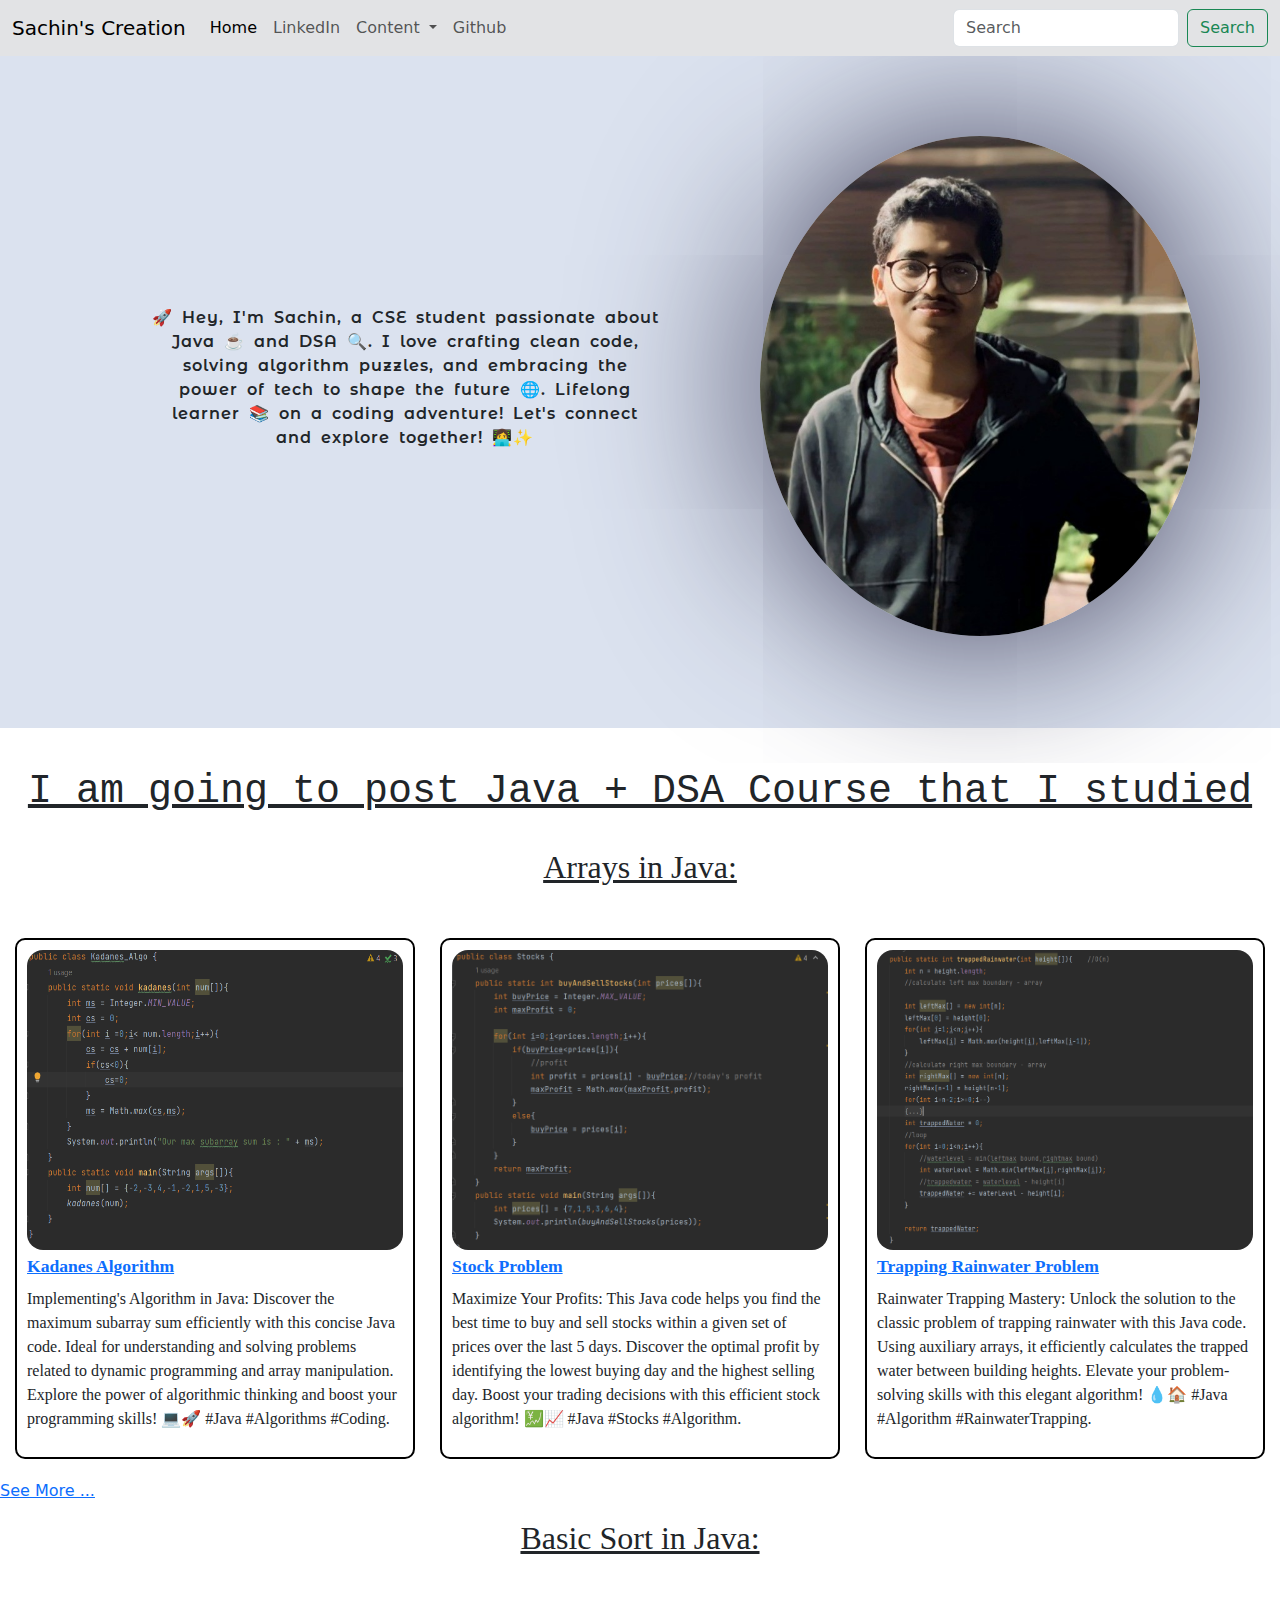
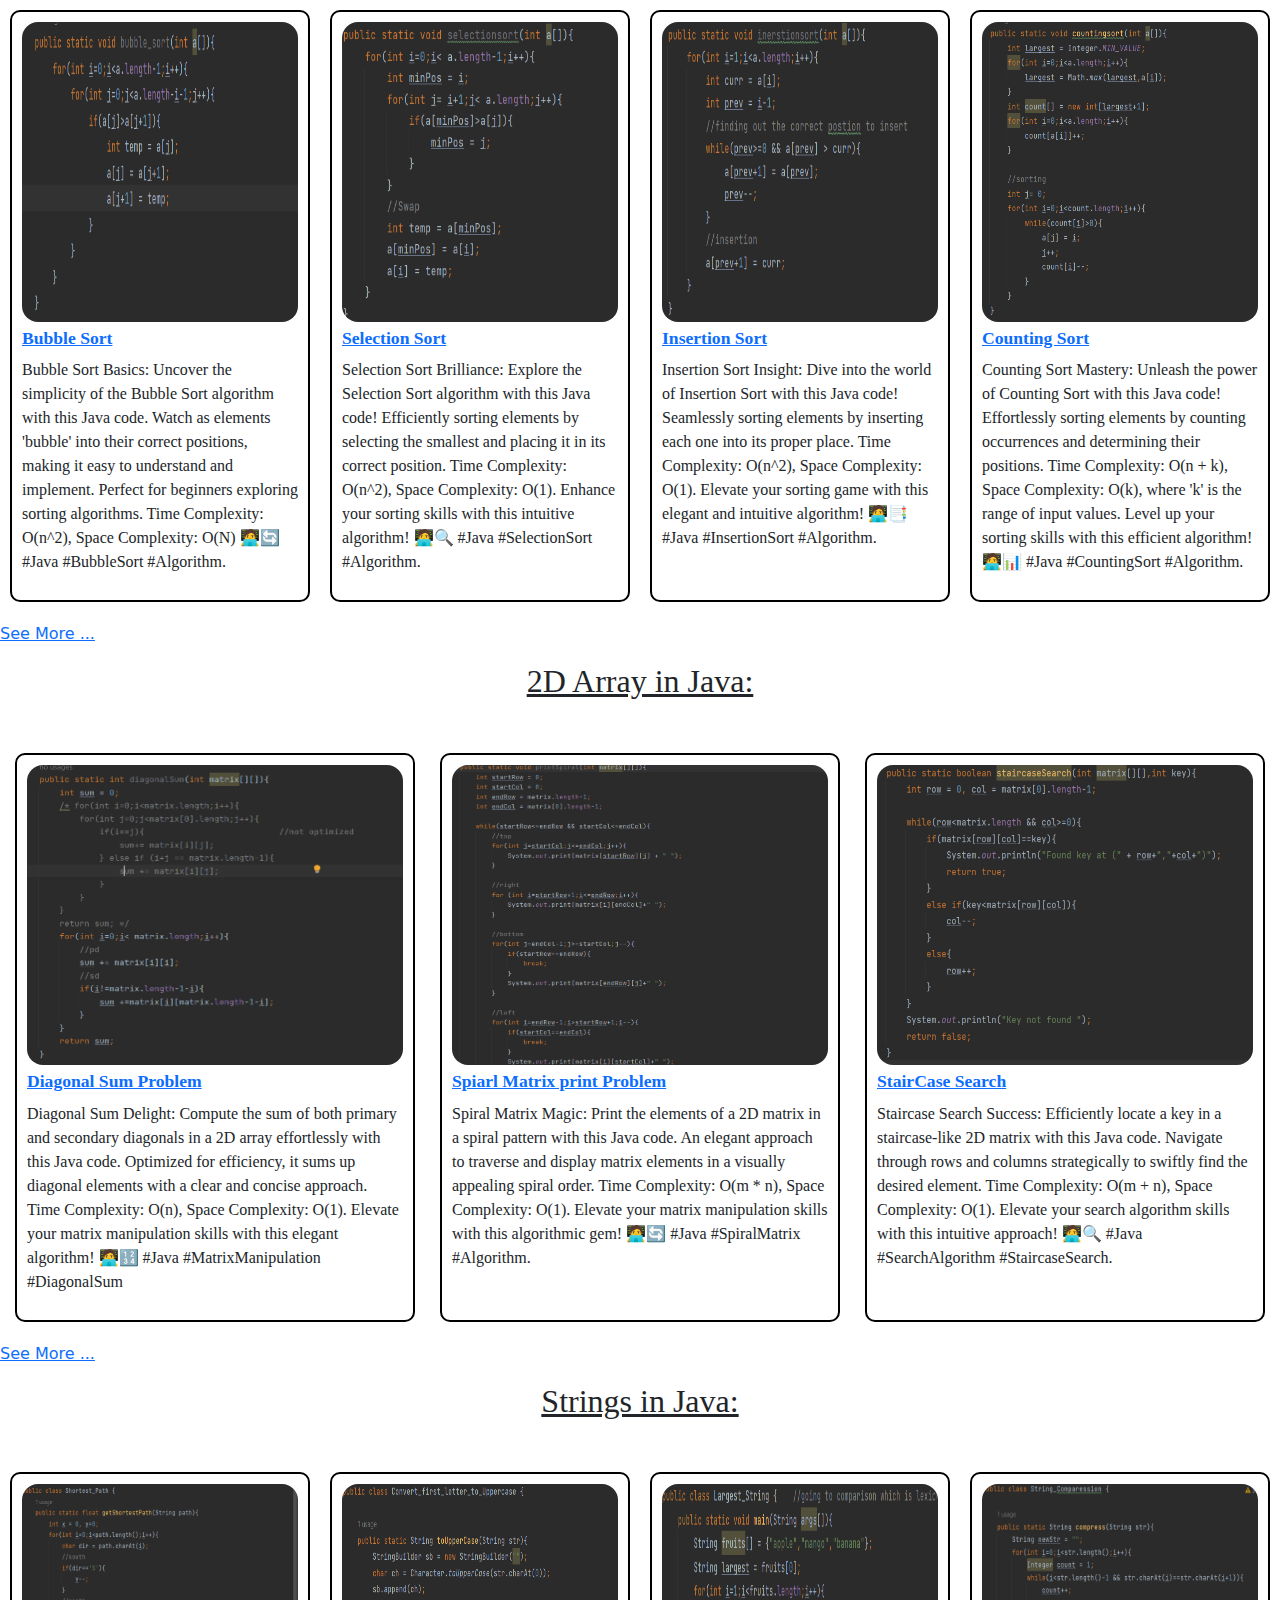
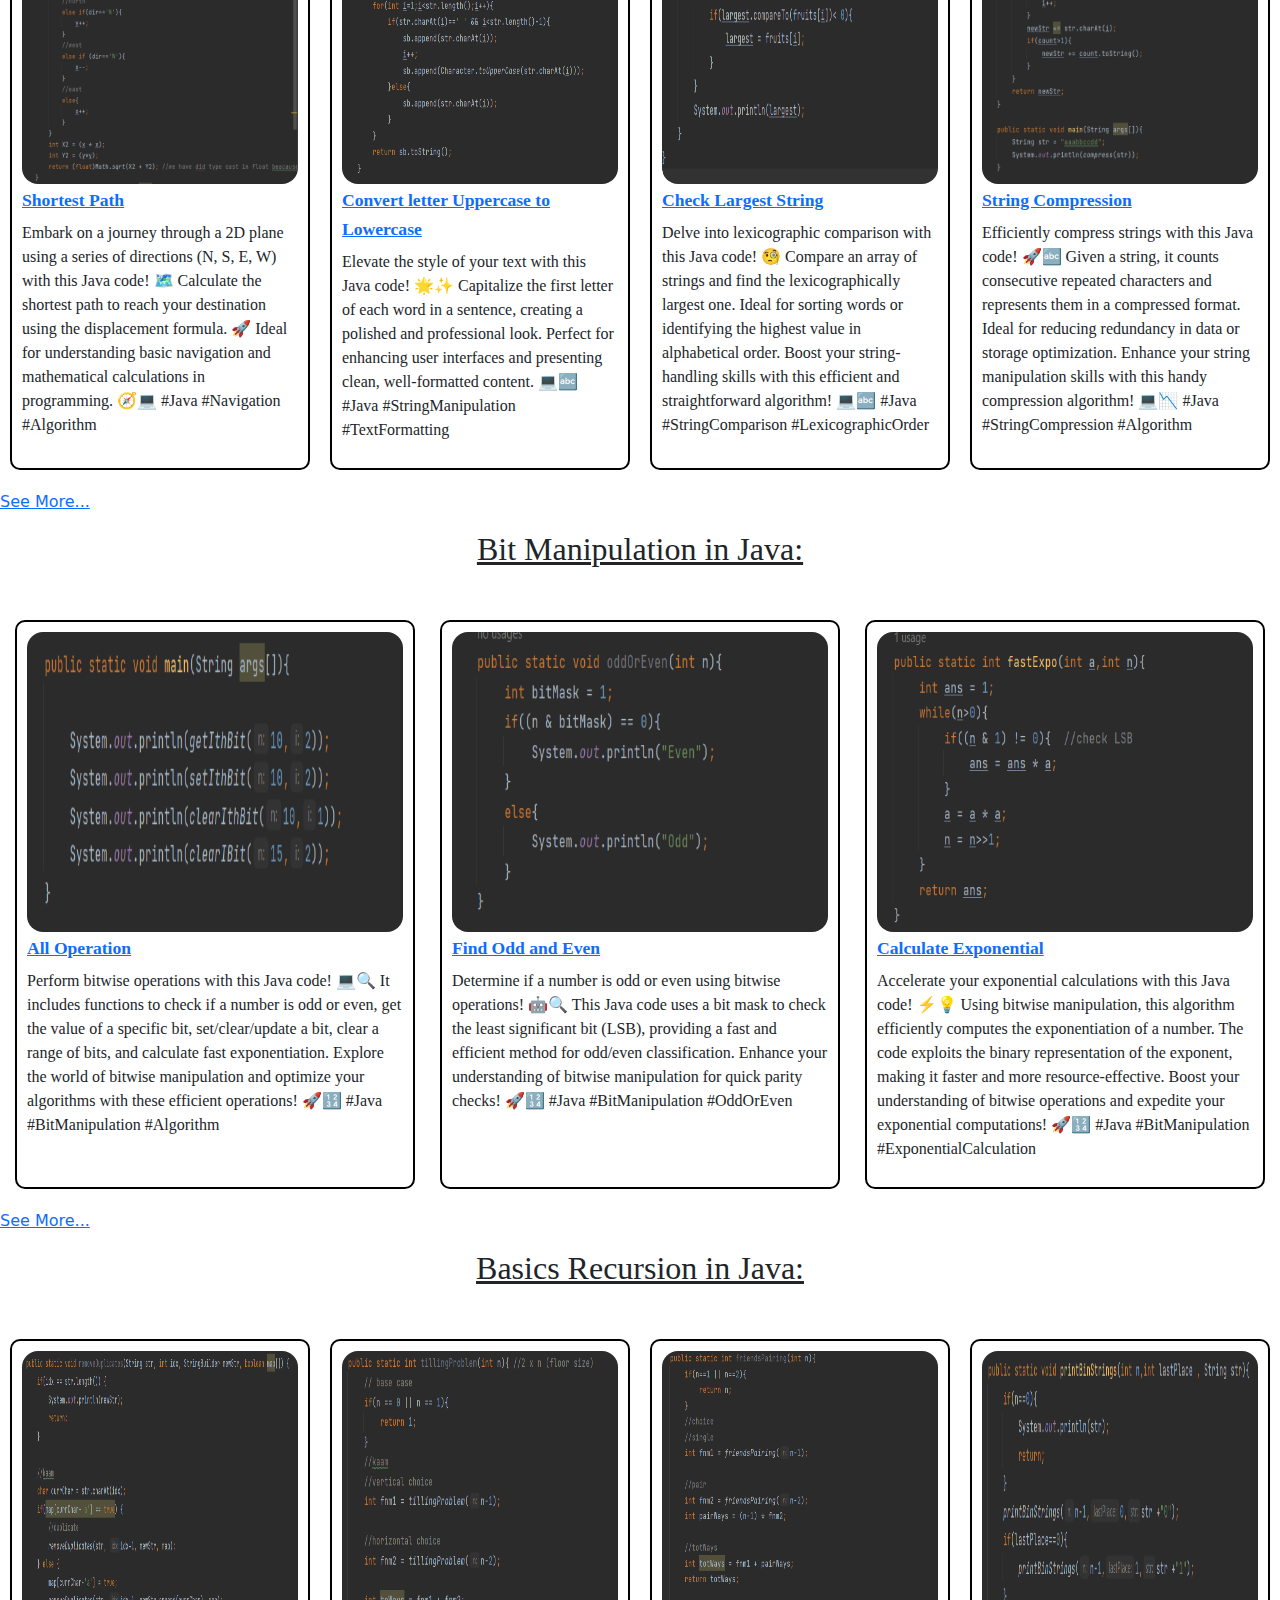
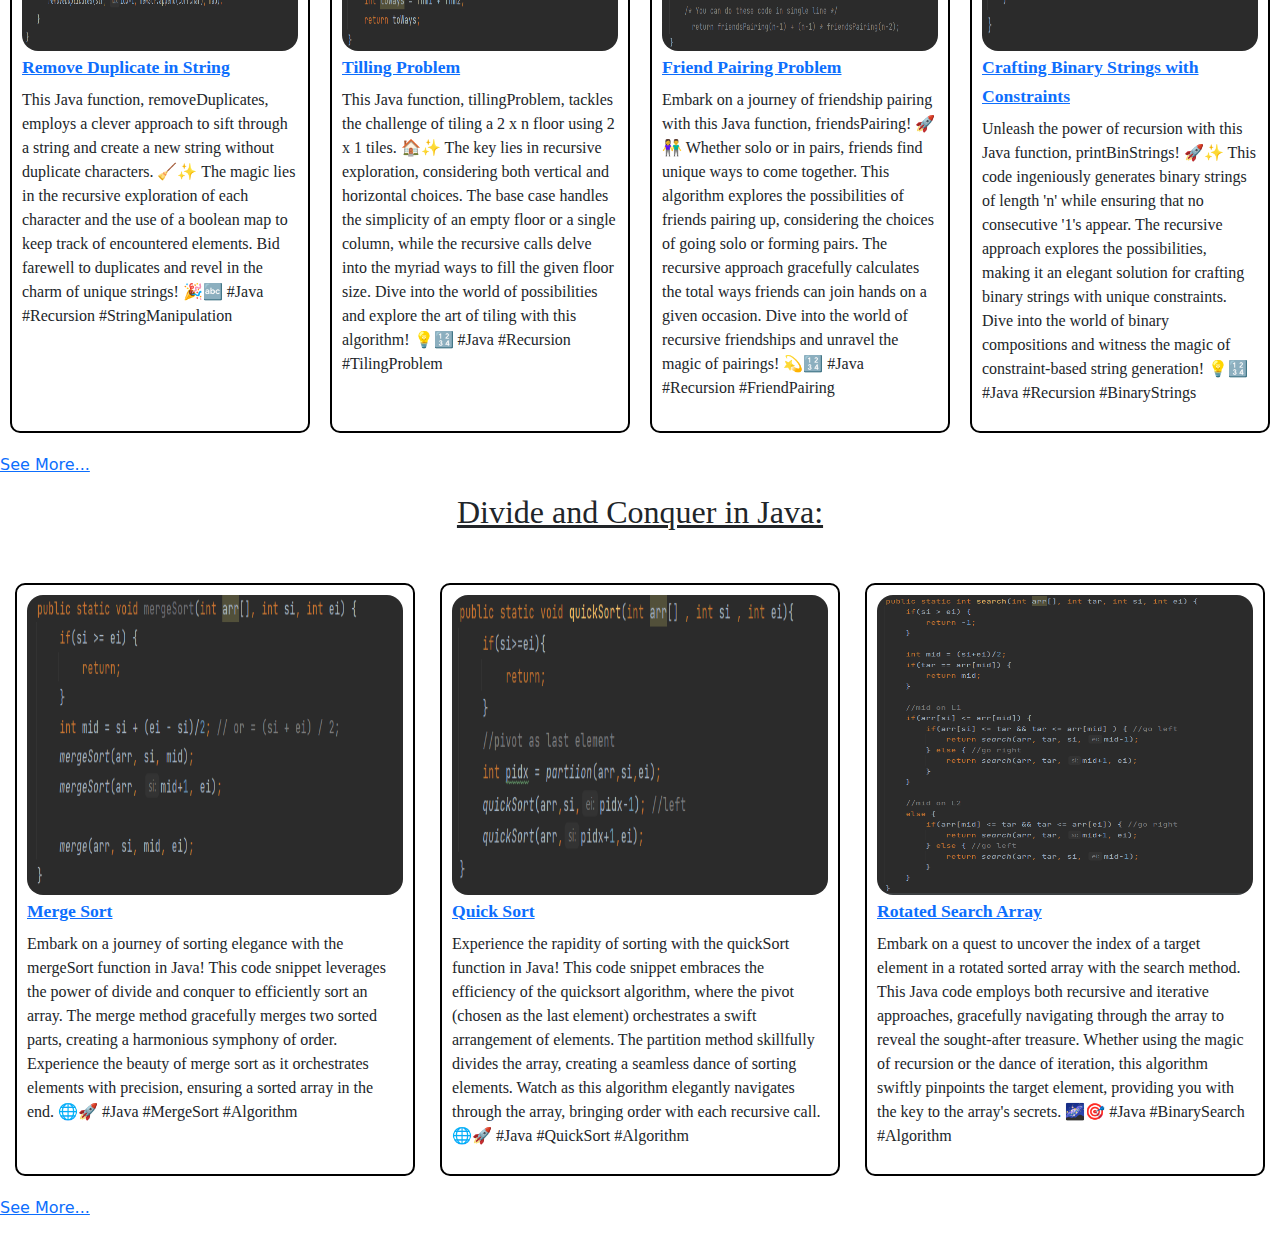
<file: index.htm>
<!DOCTYPE html>
<html lang="en">
<head>
    <meta charset="UTF-8">
    <meta name="viewport" content="width=device-width, initial-scale=1.0">
    <title>Document</title>
    <link rel="stylesheet" href="style2.css">
    <link rel="stylesheet" href="https://cdn.jsdelivr.net/npm/bootstrap@5.3.2/dist/css/bootstrap.min.css">
    <script src="https://cdn.jsdelivr.net/npm/bootstrap@5.3.2/dist/js/bootstrap.bundle.min.js"></script>
    <link rel="icon" href="dp.png">
    <link rel="preconnect" href="https://fonts.googleapis.com">
    <link rel="preconnect" href="https://fonts.gstatic.com" crossorigin>
    <link href="https://fonts.googleapis.com/css2?family=Montserrat+Alternates:ital,wght@0,400;1,300&display=swap" rel="stylesheet">
    <link rel="preconnect" href="https://fonts.googleapis.com" />
    <link rel="preconnect" href="https://fonts.gstatic.com" crossorigin />
    <link href="https://fonts.googleapis.com/css2?family=Poppins&display=swap" rel="stylesheet">
    <link
      href="https://fonts.googleapis.com/css2?family=Poppins&display=swap"
      rel="stylesheet"
    />
    <link
      rel="stylesheet"
      href="https://cdnjs.cloudflare.com/ajax/libs/font-awesome/6.4.0/css/all.min.css"
    />
    <link rel="stylesheet" href="https://fonts.googleapis.com/css2?family=Material+Symbols+Outlined:opsz,wght,FILL,GRAD@20..48,100..700,0..1,-50..200" />
</head>
<body>
    <!--Navbar-->
    <nav class="navbar navbar-expand-lg bg-secondary-subtle">
        <div class="container-fluid">
          <a class="navbar-brand" href="#">Sachin's Creation</a>
          <button class="navbar-toggler" type="button" data-bs-toggle="collapse" data-bs-target="#navbarSupportedContent" aria-controls="navbarSupportedContent" aria-expanded="false" aria-label="Toggle navigation">
            <span class="navbar-toggler-icon"></span>
          </button>
          <div class="collapse navbar-collapse" id="navbarSupportedContent">
            <ul class="navbar-nav me-auto mb-2 mb-lg-0">
              <li class="nav-item">
                <a class="nav-link active" aria-current="page" href="#">Home</a>
              </li>
              <li class="nav-item">
                <a class="nav-link" href="https://www.linkedin.com/in/sachin-mhetre-382039233/">LinkedIn</a>
              </li>
              <li class="nav-item dropdown">
                <a class="nav-link dropdown-toggle" href="#" role="button" data-bs-toggle="dropdown" aria-expanded="false">
                  Content
                </a>
                <ul class="dropdown-menu">
                  <li><a class="dropdown-item" href="#arrays">Array</a></li>
                  <li><a class="dropdown-item" href="#sort">Sort</a></li>
                  <li><a class="dropdown-item" href="#twoDarray">2D Array</a></li>
                  <li><a class="dropdown-item" href="#String">Strings</a></li>
                  <li><a class="dropdown-item" href="#Bit_Manipulation">Bit Manipulation</a></li>
                  <li><a class="dropdown-item" href="#Recursion">Recursion</a></li>
                  <li><a class="dropdown-item" href="#Divide_Conquer">Divide and Conquer</a></li>
                  <li><hr class="dropdown-divider"></li>
                  <li><a class="dropdown-item" href="#">Something else here</a></li>
                </ul>
              </li>
              <li class="nav-item">
                <a class="nav-link" href="https://github.com/SachinMhetre678?tab=repositories">Github</a>
              </li>
            </ul>
            <form class="d-flex" role="search">
              <input class="form-control me-2" type="search" placeholder="Search" aria-label="Search">
              <button class="btn btn-outline-success" type="submit">Search</button>
            </form>
          </div>
        </div>
      </nav>
      <!-- Profile -->
    <div class="profile">
        <div class="description">
            <div class="box">
                <p>
                    🚀 Hey, I'm Sachin, a CSE student passionate about Java ☕️ and DSA 🔍. I love 
                    crafting clean code, solving algorithm puzzles, and embracing the power of tech to shape 
                    the future 🌐. Lifelong learner 📚 on a coding adventure! Let's connect and explore together! 👩‍💻✨
                </p>
            </div>
        </div>
        <div class="pic">
            <img src="user.jpeg">
        </div>
    </div>

    <!-- Main Content -->

    <div class="intro"> <h1>I am going to post Java + DSA Course that I studied </h1></div></br>
    <div id="maincontent">
        <h2 class="introduction" id="arrays">Arrays in Java:</h2><br/>
        <div class="array">
            <div class="card" style="border: 2px solid black; border-radius: 0.625rem;">
                <img src="kadones_algo.png" alt="kadanes_algo">
                <h4><a href="https://github.com/SachinMhetre678/Java-DSA/blob/main/Arrays/Kadanes_Algo.java">Kadanes Algorithm</a></h4>
                <p>Implementing's Algorithm in Java: Discover the maximum subarray sum 
                    efficiently with this concise Java code. Ideal for understanding and solving problems
                    related to dynamic programming and array manipulation. Explore the power of algorithmic 
                    thinking and boost your programming skills! 💻🚀 #Java #Algorithms #Coding.
                </p>
            </div>
            <div class="card" style="border: 2px solid black; border-radius: 0.625rem;">
                <img src="stocks.png" alt="stock_problem">
                <h4><a href="https://github.com/SachinMhetre678/Java-DSA/blob/main/Arrays/Stocks.java">Stock Problem</a></h4>
                <p>Maximize Your Profits: This Java code helps you find the best time to 
                    buy and sell stocks within a given set of prices over the last 5 days. 
                    Discover the optimal profit by identifying the lowest buying day and 
                    the highest selling day. Boost your trading decisions with this efficient 
                    stock algorithm! 💹📈 #Java #Stocks #Algorithm.
                </p>
            </div>
            <div class="card" style="border: 2px solid black; border-radius: 0.625rem;">
                <img src="trapping_rainwater.png" alt="Trapping_Rainwater">
                <h4><a href="https://github.com/SachinMhetre678/Java-DSA/blob/main/Arrays/Trapping_Rainwater.java">Trapping Rainwater Problem</a></h4>
                <p>Rainwater Trapping Mastery: Unlock the solution to the classic problem of
                    trapping rainwater with this Java code. Using auxiliary arrays, it efficiently
                    calculates the trapped water between building heights. Elevate your problem-solving
                    skills with this elegant algorithm! 💧🏠 #Java #Algorithm #RainwaterTrapping.
                </p>
            </div>
        </div>
        <p><a href="https://github.com/SachinMhetre678/Java-DSA/tree/main/Arrays"> See More ...</a></p>
     </div>

     
     <h2 class="introduction" id="sort">Basic Sort in Java:</h2><br/>
        <div class="sort">
            <div class="card" style="border: 2px solid black; border-radius: 0.625rem;">
                <img src="Bubble_sort.png" alt="Bubble_Sort">
                    <h4><a href="https://github.com/SachinMhetre678/Java-DSA/blob/main/Basics%20Sorting/bubblesort.java">Bubble Sort</a></h4>
                    <p>
                        Bubble Sort Basics: Uncover the simplicity of the Bubble Sort algorithm with this 
                        Java code. Watch as elements 'bubble' into their correct positions, making it easy 
                        to understand and implement. Perfect for beginners exploring sorting algorithms. 
                        Time Complexity: O(n^2), Space Complexity: O(N)
                        🧑‍💻🔄 #Java #BubbleSort #Algorithm.
                    </p>
            </div>
            <div class="card" style="border: 2px solid black; border-radius: 0.625rem;">
                <img src="selection_sort.png" alt="Selection_Sort">
                    <h4><a href="https://github.com/SachinMhetre678/Java-DSA/blob/main/Basics%20Sorting/selectionsort.java">Selection Sort</a></h4>
                   <p>
                        Selection Sort Brilliance: Explore the Selection Sort algorithm with this Java code! 
                        Efficiently sorting elements by selecting the smallest and placing it in its correct 
                        position. Time Complexity: O(n^2), Space Complexity: O(1). Enhance your sorting skills
                         with this intuitive algorithm! 🧑‍💻🔍 #Java #SelectionSort #Algorithm.
                   </p>
            </div>
            <div class="card" style="border: 2px solid black; border-radius: 0.625rem;">
                <img src="insertion_sort.png" alt="Insertion Sort">
                    <h4><a href="https://github.com/SachinMhetre678/Java-DSA/blob/main/Basics%20Sorting/insertionsort.java">Insertion Sort</a></h4>
                    <p>
                        Insertion Sort Insight: Dive into the world of Insertion Sort with this Java code! 
                        Seamlessly sorting elements by inserting each one into its proper place. 
                        Time Complexity: O(n^2), Space Complexity: O(1). Elevate your sorting game with this 
                        elegant and intuitive algorithm! 🧑‍💻📑 #Java #InsertionSort #Algorithm.
                    </p>
            </div>
            <div class="card" style="border: 2px solid black; border-radius: 0.625rem;">
                <img src="Counting_Sort.png" alt="Counting_Sort">
                <h4><a href="https://github.com/SachinMhetre678/Java-DSA/blob/main/Basics%20Sorting/countingsort.java">Counting Sort</a></h4>
                <p>
                Counting Sort Mastery: Unleash the power of Counting Sort with this Java code! Effortlessly 
                sorting elements by counting occurrences and determining their positions. Time Complexity: O(n + k), 
                Space Complexity: O(k), where 'k' is the range of input values. Level up your sorting skills with this
                efficient algorithm! 🧑‍💻📊 #Java #CountingSort #Algorithm.
                </p>
            </div>
        </div>
        <p><a href="https://github.com/SachinMhetre678/Java-DSA/tree/main/Basics%20Sorting"> See More ...</a></p>


        <h2  id="twoDarray" class="introduction">2D Array in Java:</h2><br/>
            <div class="twoDarray">
                <div class="card" style="border: 2px solid black; border-radius: 0.625rem;">
                    <img src="Diagonal_Sum.png" alt="Diagonal_Sum_Problem">
                    <h4><a href="https://github.com/SachinMhetre678/Java-DSA/blob/main/2D%20Arrays/diagonalSum.java">Diagonal Sum Problem</a></h4>
                    <p>
                        Diagonal Sum Delight: Compute the sum of both primary and secondary diagonals in a 2D array
                         effortlessly with this Java code. Optimized for efficiency, it sums up diagonal elements 
                         with a clear and concise approach. Time Complexity: O(n), Space Complexity: O(1). Elevate
                          your matrix manipulation skills with this elegant algorithm! 🧑‍💻🔢 #Java #MatrixManipulation #DiagonalSum
                    </p>
                </div>
                <div class="card" style="border: 2px solid black; border-radius: 0.625rem;">
                    <img src="Spiral_Matrix_Print.png" alt="Spiarl_Matrix_print_Problem">
                    <h4><a href="https://github.com/SachinMhetre678/Java-DSA/blob/main/2D%20Arrays/spiralmatrix.java">Spiarl Matrix print Problem</a></h4>
                    <p>
                        Spiral Matrix Magic: Print the elements of a 2D matrix in a spiral pattern with this Java code. 
                        An elegant approach to traverse and display matrix elements in a visually appealing spiral order. 
                        Time Complexity: O(m * n), Space Complexity: O(1). Elevate your matrix manipulation skills with 
                        this algorithmic gem! 🧑‍💻🔄 #Java #SpiralMatrix #Algorithm.
                    </p>
                </div>
                <div class="card" style="border: 2px solid black; border-radius: 0.625rem;">
                    <img src="StairCase_Search.png">
                    <h4><a href="https://github.com/SachinMhetre678/Java-DSA/blob/main/2D%20Arrays/staircaseSearch.java">StairCase Search</a></h4>
                    <p>
                        Staircase Search Success: Efficiently locate a key in a staircase-like 2D matrix with this Java code. 
                        Navigate through rows and columns strategically to swiftly find the desired element. 
                        Time Complexity: O(m + n), Space Complexity: O(1). Elevate your search algorithm skills with this intuitive 
                        approach! 🧑‍💻🔍 #Java #SearchAlgorithm #StaircaseSearch.
                    </p>
                </div>
            </div>
        <p><a href="https://github.com/SachinMhetre678/Java-DSA/tree/main/2D%20Arrays"> See More ...</a></p>


        <h2  id="String" class="introduction">Strings in Java:</h2><br/>
            <div class="string">
                <div class="card" style="border: 2px solid black; border-radius: 0.625rem;">
                    <img src="Shortest_path.png" alt="shortest path using strings">
                    <h4><a href="https://github.com/SachinMhetre678/Java-DSA/blob/main/Strings/Shortest_Path.java">Shortest Path</a></h4>
                    <p>
                        Embark on a journey through a 2D plane using a series of directions (N, S, E, W) with this Java code! 
                        🗺️ Calculate the shortest path to reach your destination using the displacement formula. 🚀 Ideal for 
                        understanding basic navigation and mathematical calculations in programming. 🧭💻 #Java #Navigation #Algorithm
                    </p>
                </div>
                <div class="card" style="border: 2px solid black; border-radius: 0.625rem;">
                    <img src="convert_uppercase_to_lowercase.png" alt="Convert letter Uppercase to Lowercase">
                    <h4><a href="https://github.com/SachinMhetre678/Java-DSA/blob/main/Strings/Convert_first_letter_to_Uppercase.java">Convert letter Uppercase to Lowercase</a></h4>
                    <p>
                        Elevate the style of your text with this Java code! 🌟✨ Capitalize the first letter of each word in a sentence,
                        creating a polished and professional look. Perfect for enhancing user interfaces and presenting clean, well-formatted 
                        content. 💻🔤 #Java #StringManipulation #TextFormatting
                    </p>
                </div>
                <div class="card" style="border: 2px solid black; border-radius: 0.625rem;">
                    <img src="Largest_String.png" alt="Largest String using String">
                    <h4><a href="https://github.com/SachinMhetre678/Java-DSA/blob/main/Strings/Largest_String.java">Check Largest String </a></h4>
                    <p>
                        Delve into lexicographic comparison with this Java code! 🧐 Compare an array of strings and find the 
                        lexicographically largest one. Ideal for sorting words or identifying the highest value in alphabetical 
                        order. Boost your string-handling skills with this efficient and straightforward algorithm! 💻🔤 #Java 
                        #StringComparison #LexicographicOrder 
                    </p>
                </div>
                <div class="card" style="border: 2px solid black; border-radius: 0.625rem;">
                    <img src="String Compression.png" alt="String Compression">
                    <h4><a href="https://github.com/SachinMhetre678/Java-DSA/blob/main/Strings/String_Comparession.java">String Compression</a></h4>
                    <p>
                        Efficiently compress strings with this Java code! 🚀🔤 Given a string, it counts consecutive repeated 
                        characters and represents them in a compressed format. Ideal for reducing redundancy in data or storage
                         optimization. Enhance your string manipulation skills with this handy compression algorithm! 💻📉 #Java 
                         #StringCompression #Algorithm
                    </p>
                </div>
            </div>
            <p><a href="https://github.com/SachinMhetre678/Java-DSA/tree/main/Strings">See More...</a></p>

        <!-- Bit Manipulation -->
        <h2  id="Bit_Manipulation" class="introduction">Bit Manipulation in Java:</h2><br/>
            <div class="bit_manipulation">
                <div class="card" style="border: 2px solid black; border-radius: 0.625rem;">
                    <img src="alloperation.png" alt="ALL Operation of Bit Manipulation">
                    <h4><a href="https://github.com/SachinMhetre678/Java-DSA/blob/main/Bit Manipulation/All_Operation.java">All Operation</a></h4>
                    <p>
                        Perform bitwise operations with this Java code! 💻🔍 It includes functions to check if a number is odd
                         or even, get the value of a specific bit, set/clear/update a bit, clear a range of bits, and calculate 
                         fast exponentiation. Explore the world of bitwise manipulation and optimize your algorithms with these 
                         efficient operations! 🚀🔢 #Java #BitManipulation #Algorithm
                    </p>
                </div>
                <div class="card" style="border: 2px solid black; border-radius: 0.625rem;">
                <img src="Odd_Even.png" alt="Finding Odd and even using Bit Manipulation">
                <h4><a href="https://github.com/SachinMhetre678/Java-DSA/blob/main/Bit Manipulation/All_Operation.java">Find Odd and Even</a></h4>
                <p>
                    Determine if a number is odd or even using bitwise operations! 🤖🔍 This Java code uses a bit mask to check 
                    the least significant bit (LSB), providing a fast and efficient method for odd/even classification. Enhance 
                    your understanding of bitwise manipulation for quick parity checks! 🚀🔢 #Java #BitManipulation #OddOrEven
                </p>
               </div>
                <div class="card" style="border: 2px solid black; border-radius: 0.625rem;">
                <img src="FastExpo.png" alt="Caluclation expo fast">
                <h4><a href="https://github.com/SachinMhetre678/Java-DSA/blob/main/Bit Manipulation/All_Operation.java">Calculate Exponential</a></h4>
                <p>
                    Accelerate your exponential calculations with this Java code! ⚡💡 Using bitwise manipulation, this algorithm 
                    efficiently computes the exponentiation of a number. The code exploits the binary representation of the exponent, 
                    making it faster and more resource-effective. Boost your understanding of bitwise operations and expedite your 
                    exponential computations! 🚀🔢 #Java #BitManipulation #ExponentialCalculation
                </p>
            </div>
         </div>
        <p><a href="https://github.com/SachinMhetre678/Java-DSA/blob/main/Bit Manipulation/All_Operation.java">See More...</a></p></button>

        <h2  id="Recursion" class="introduction">Basics Recursion in Java:</h2><br/>
           <div class="Recursion">
            <div class="card" style="border: 2px solid black; border-radius: 0.625rem;">
                <img src="Removes_Duplicate.png" alt="Remove Duplicate">
                <h4><a href="https://github.com/SachinMhetre678/Java-DSA/blob/main/Recursion%20Basics/Remove_Duplicate.java">Remove Duplicate in String</a></h4>
                <p>
                    This Java function, removeDuplicates, employs a clever approach to sift through a string and create a new string without
                    duplicate characters. 🧹✨ The magic lies in the recursive exploration of each character and the use of a boolean map 
                    to keep track of encountered elements. Bid farewell to duplicates and revel in the charm of unique strings! 🎉🔤 #Java #Recursion #StringManipulation
                </p>
            </div>
            <div class="card" style="border: 2px solid black; border-radius: 0.625rem;">
                <img src="Tilling Problem.png" alt="Tilling Problem">
                <h4><a href="https://github.com/SachinMhetre678/Java-DSA/blob/main/Recursion%20Basics/tilling_Problem.java">Tilling Problem</a></h4>
                <p>
                    This Java function, tillingProblem, tackles the challenge of tiling a 2 x n floor using 2 x 1 tiles. 🏠✨ The key lies 
                    in recursive exploration, considering both vertical and horizontal choices. The base case handles the simplicity of an 
                    empty floor or a single column, while the recursive calls delve into the myriad ways to fill the given floor size. Dive 
                    into the world of possibilities and explore the art of tiling with this algorithm! 💡🔢 #Java #Recursion #TilingProblem
                </p>
            </div>
            <div class="card" style="border: 2px solid black; border-radius: 0.625rem;">
                <img src="friend Pairing.png" alt="fried Pairing">
                <h4><a href="https://github.com/SachinMhetre678/Java-DSA/blob/main/Recursion%20Basics/Friends_Pairing.java">Friend Pairing Problem</a></h4>
                <p>
                    Embark on a journey of friendship pairing with this Java function, friendsPairing! 🚀👫 Whether solo or in pairs, friends 
                    find unique ways to come together. This algorithm explores the possibilities of friends pairing up, considering the choices 
                    of going solo or forming pairs. The recursive approach gracefully calculates the total ways friends can join hands on a given 
                    occasion. Dive into the world of recursive friendships and unravel the magic of pairings! 💫🔢 #Java #Recursion #FriendPairing
                </p>
            </div>
            <div class="card" style="border: 2px solid black; border-radius: 0.625rem;">
                <img src="print binString.png" alt="Print Binary String">
                <h4><a href="https://github.com/SachinMhetre678/Java-DSA/blob/main/Recursion Basics/Bin_String.java">Crafting Binary Strings with Constraints</a></h4>
                <p>
                    Unleash the power of recursion with this Java function, printBinStrings! 🚀✨ This code ingeniously generates binary strings 
                    of length 'n' while ensuring that no consecutive '1's appear. The recursive approach explores the possibilities, making it an 
                    elegant solution for crafting binary strings with unique constraints. Dive into the world of binary compositions and witness 
                    the magic of constraint-based string generation! 💡🔢 #Java #Recursion #BinaryStrings
                </p>
            </div>
          </div>  
          <p><a href="https://github.com/SachinMhetre678/Java-DSA/blob/main/Recursion Basics/Bin_String.java">See More...</a></p>


        <h2  id="Divide_Conquer" class="introduction">Divide and Conquer in Java:</h2><br/>
            <div class="divide_conquer">
                <div class="card" style="border: 2px solid black; border-radius: 0.625rem;">
                    <img src="merge sort.png" alt="Merge Sort">
                    <h4><a href="https://github.com/SachinMhetre678/Java-DSA/blob/main/Recursion Basics/Bin_String.java">Merge Sort</a></h4>
                    <p>
                        Embark on a journey of sorting elegance with the mergeSort function in Java! This code snippet leverages the power of divide 
                        and conquer to efficiently sort an array. The merge method gracefully merges two sorted parts, creating a harmonious symphony 
                        of order. Experience the beauty of merge sort as it orchestrates elements with precision, ensuring a sorted array in the end. 
                        🌐🚀 #Java #MergeSort #Algorithm
                    </p>
                </div>
                <div class="card" style="border: 2px solid black; border-radius: 0.625rem;">
                    <img src="quick sort.png" alt="Quick Sort">
                    <h4><a href="https://github.com/SachinMhetre678/Java-DSA/blob/main/Recursion Basics/Bin_String.java">Quick Sort</a></h4>
                    <p>
                        Experience the rapidity of sorting with the quickSort function in Java! This code snippet embraces the efficiency of the quicksort 
                        algorithm, where the pivot (chosen as the last element) orchestrates a swift arrangement of elements. The partition method skillfully 
                        divides the array, creating a seamless dance of sorting elements. Watch as this algorithm elegantly navigates through the array, bringing 
                        order with each recursive call. 🌐🚀 #Java #QuickSort #Algorithm
                    </p>
                </div>
                <div class="card" style="border: 2px solid black; border-radius: 0.625rem;">
                    <img src="rotated search array.png" alt="rotated search array">
                    <h4><a href="https://github.com/SachinMhetre678/Java-DSA/blob/main/Recursion Basics/Bin_String.java">Rotated Search Array</a></h4>
                    <p>
                        Embark on a quest to uncover the index of a target element in a rotated sorted array with the search method. This Java code employs 
                        both recursive and iterative approaches, gracefully navigating through the array to reveal the sought-after treasure. Whether using 
                        the magic of recursion or the dance of iteration, this algorithm swiftly pinpoints the target element, providing you with the key to 
                        the array's secrets. 🌌🎯 #Java #BinarySearch #Algorithm
                    </p>
                </div>
            </div>
            <p><a href="https://github.com/SachinMhetre678/Java-DSA/tree/main/Divde_and_Conquer">See More...</a></p>
     </div>  <!--main content -->
</body>
</html>
</file>
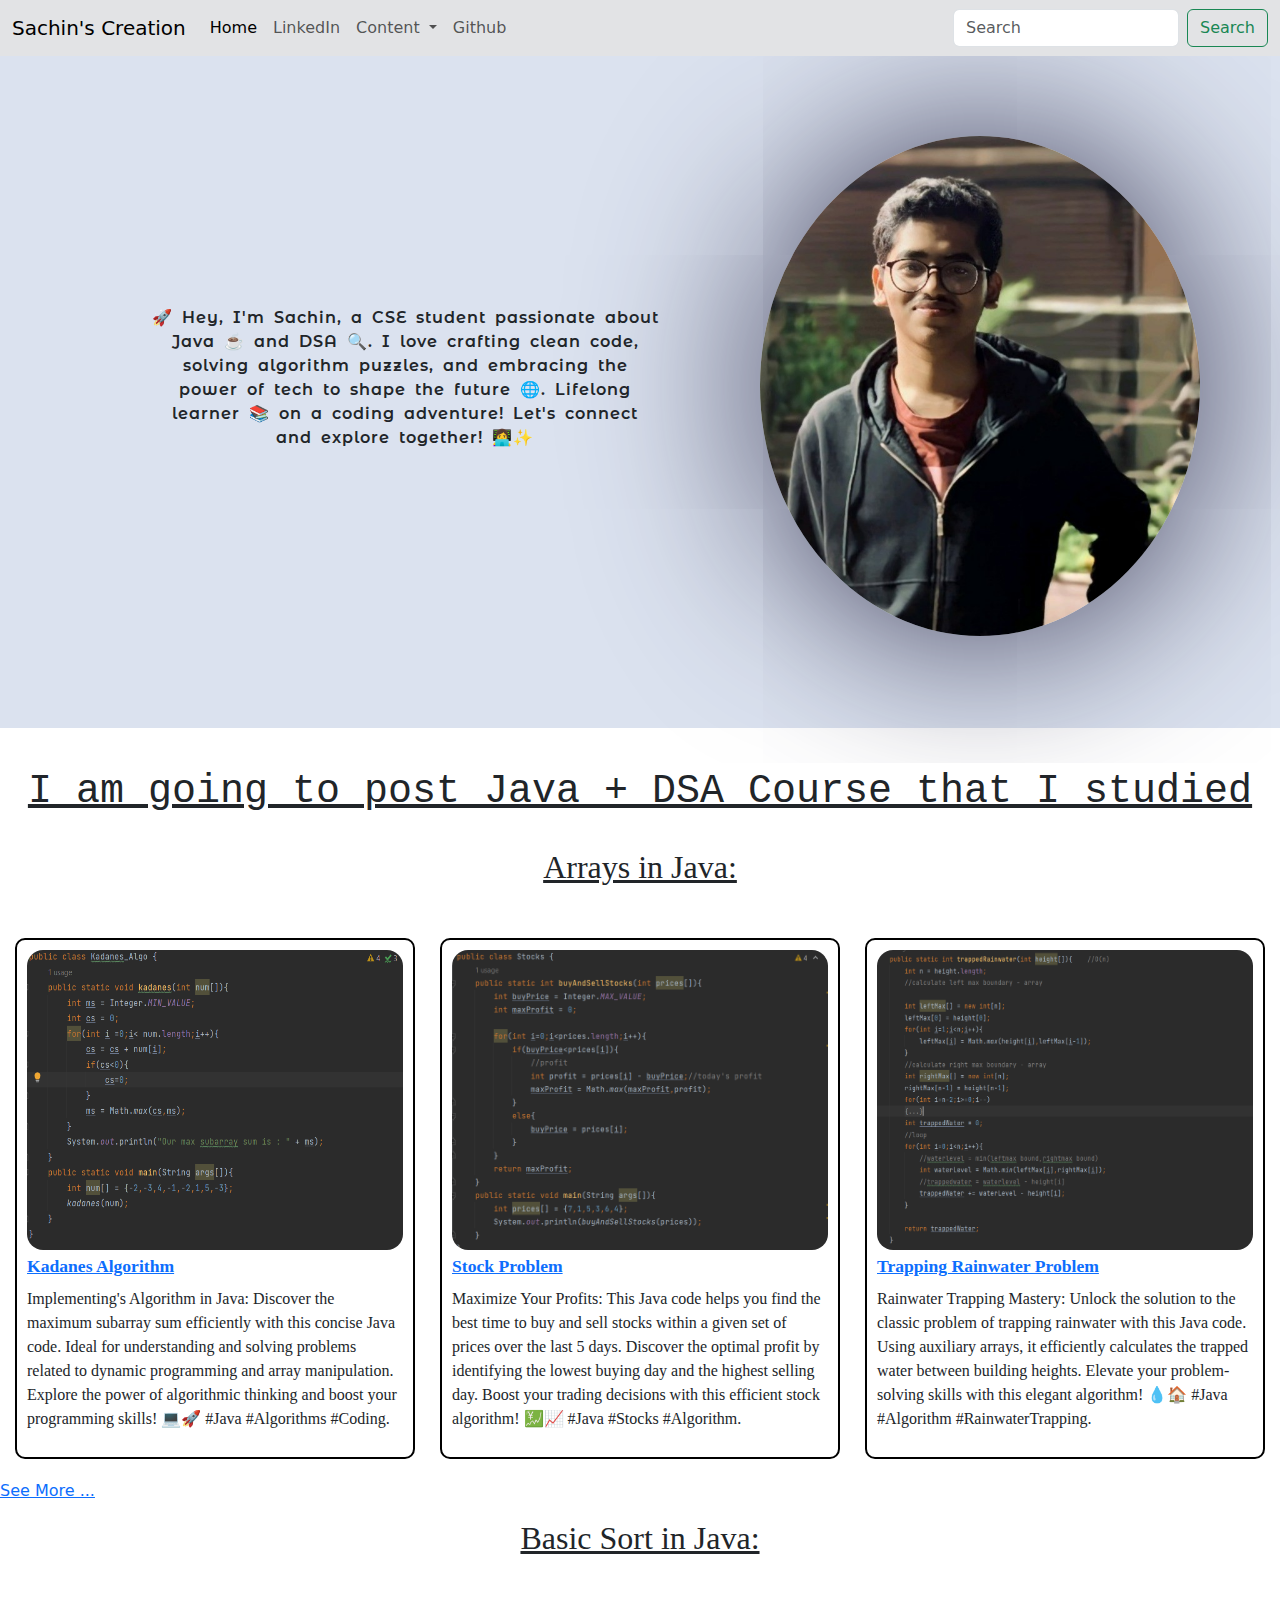
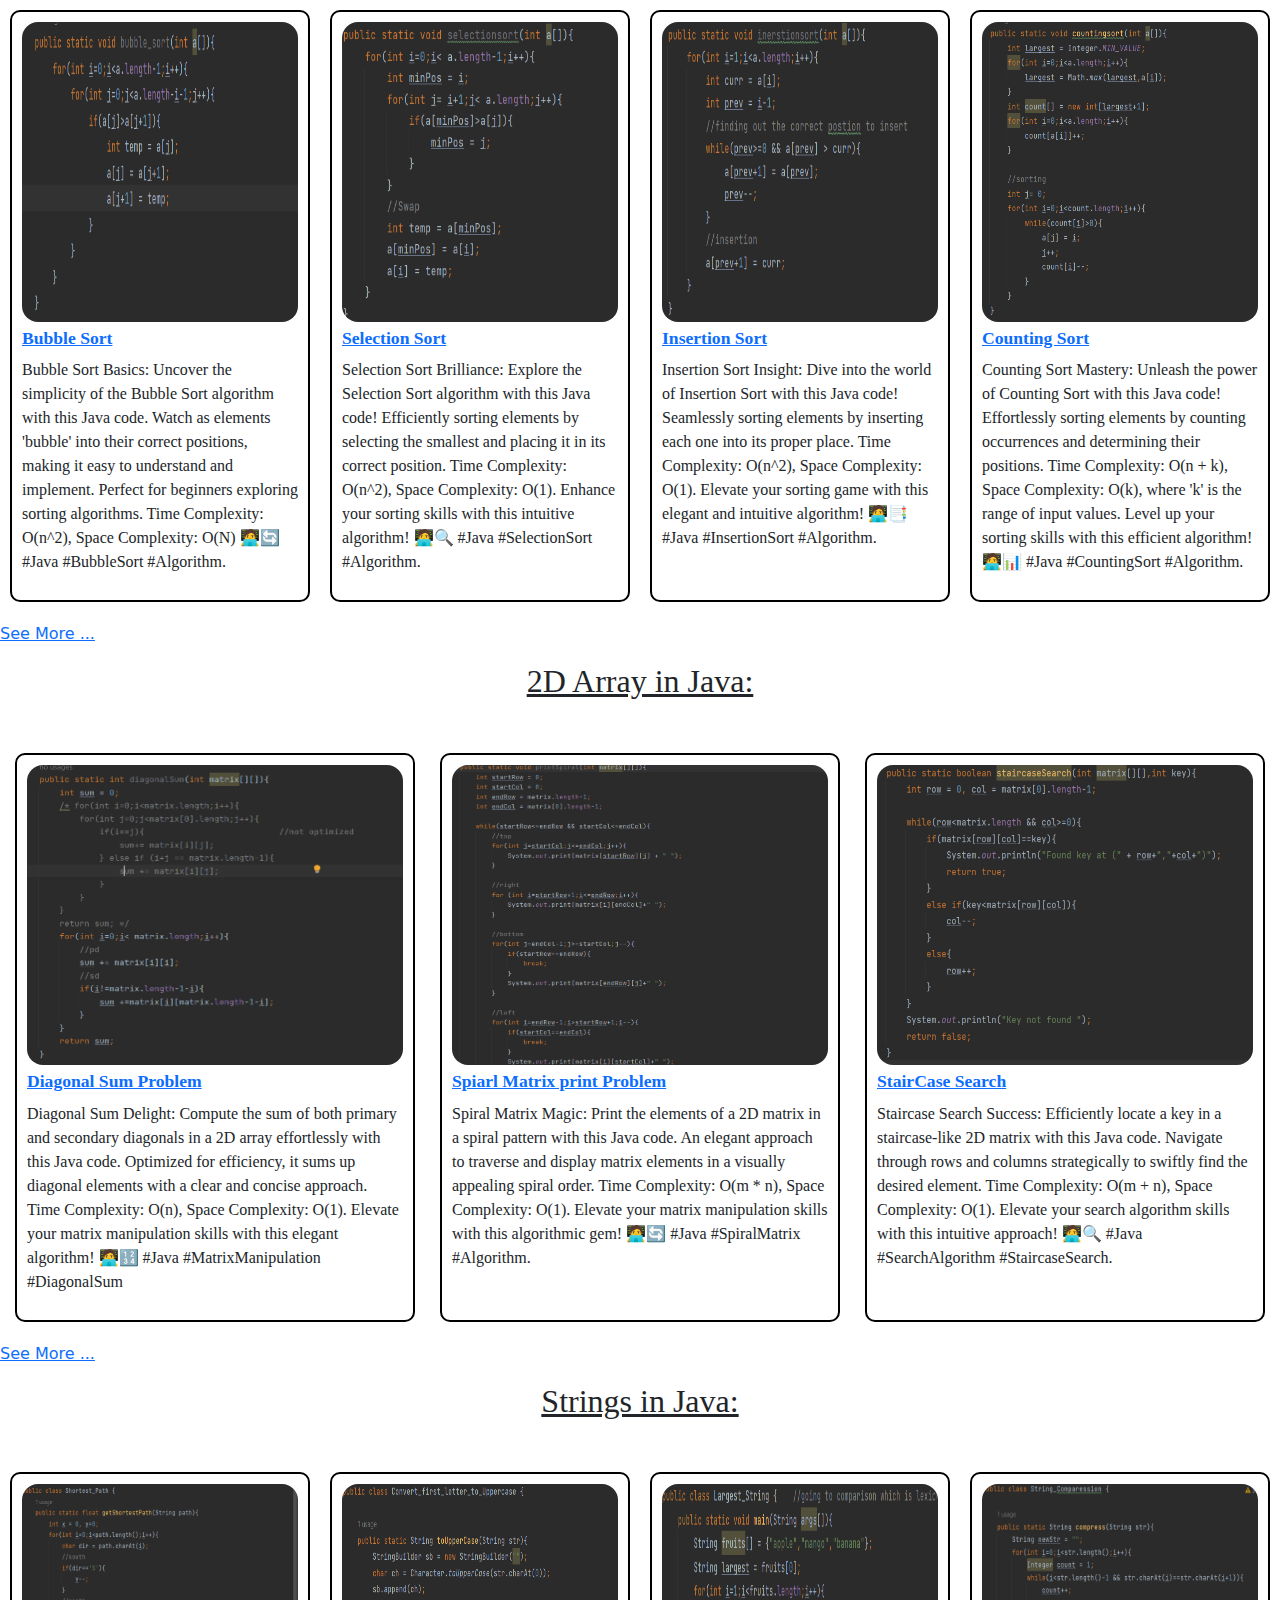
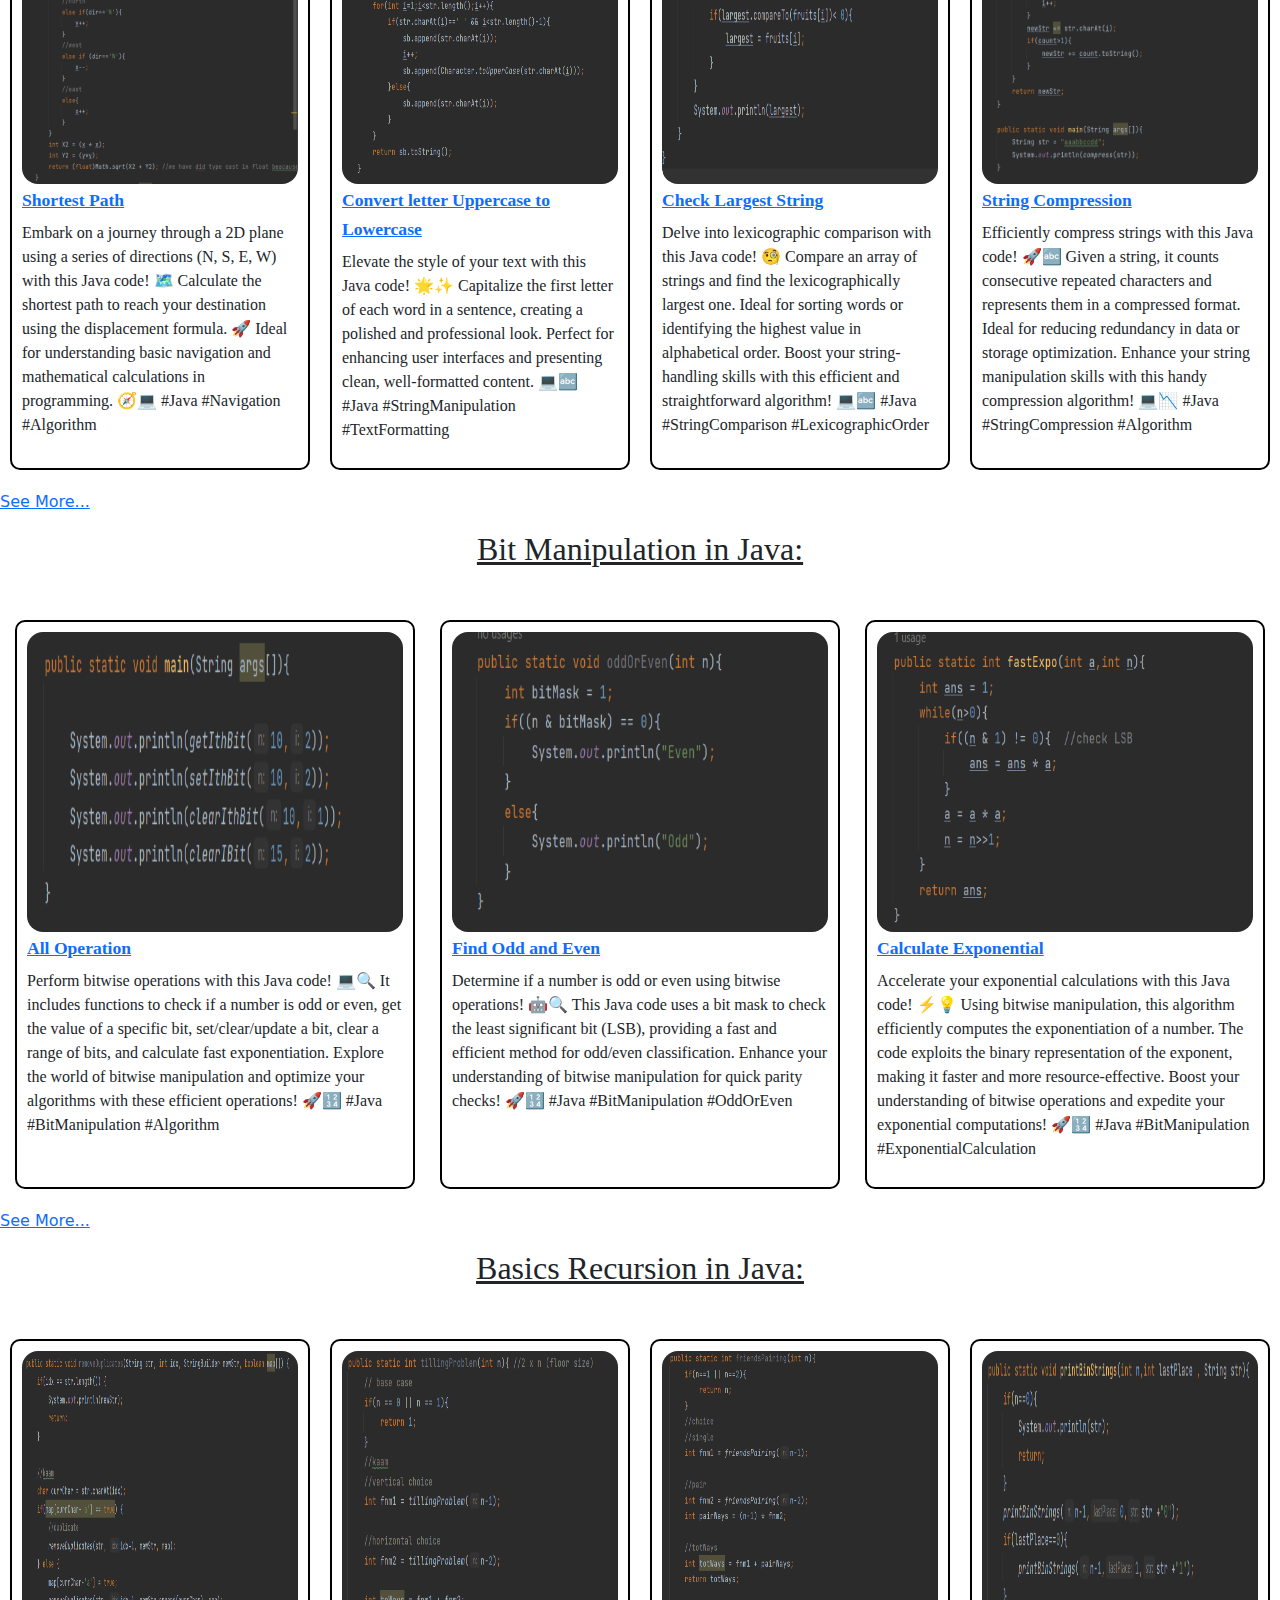
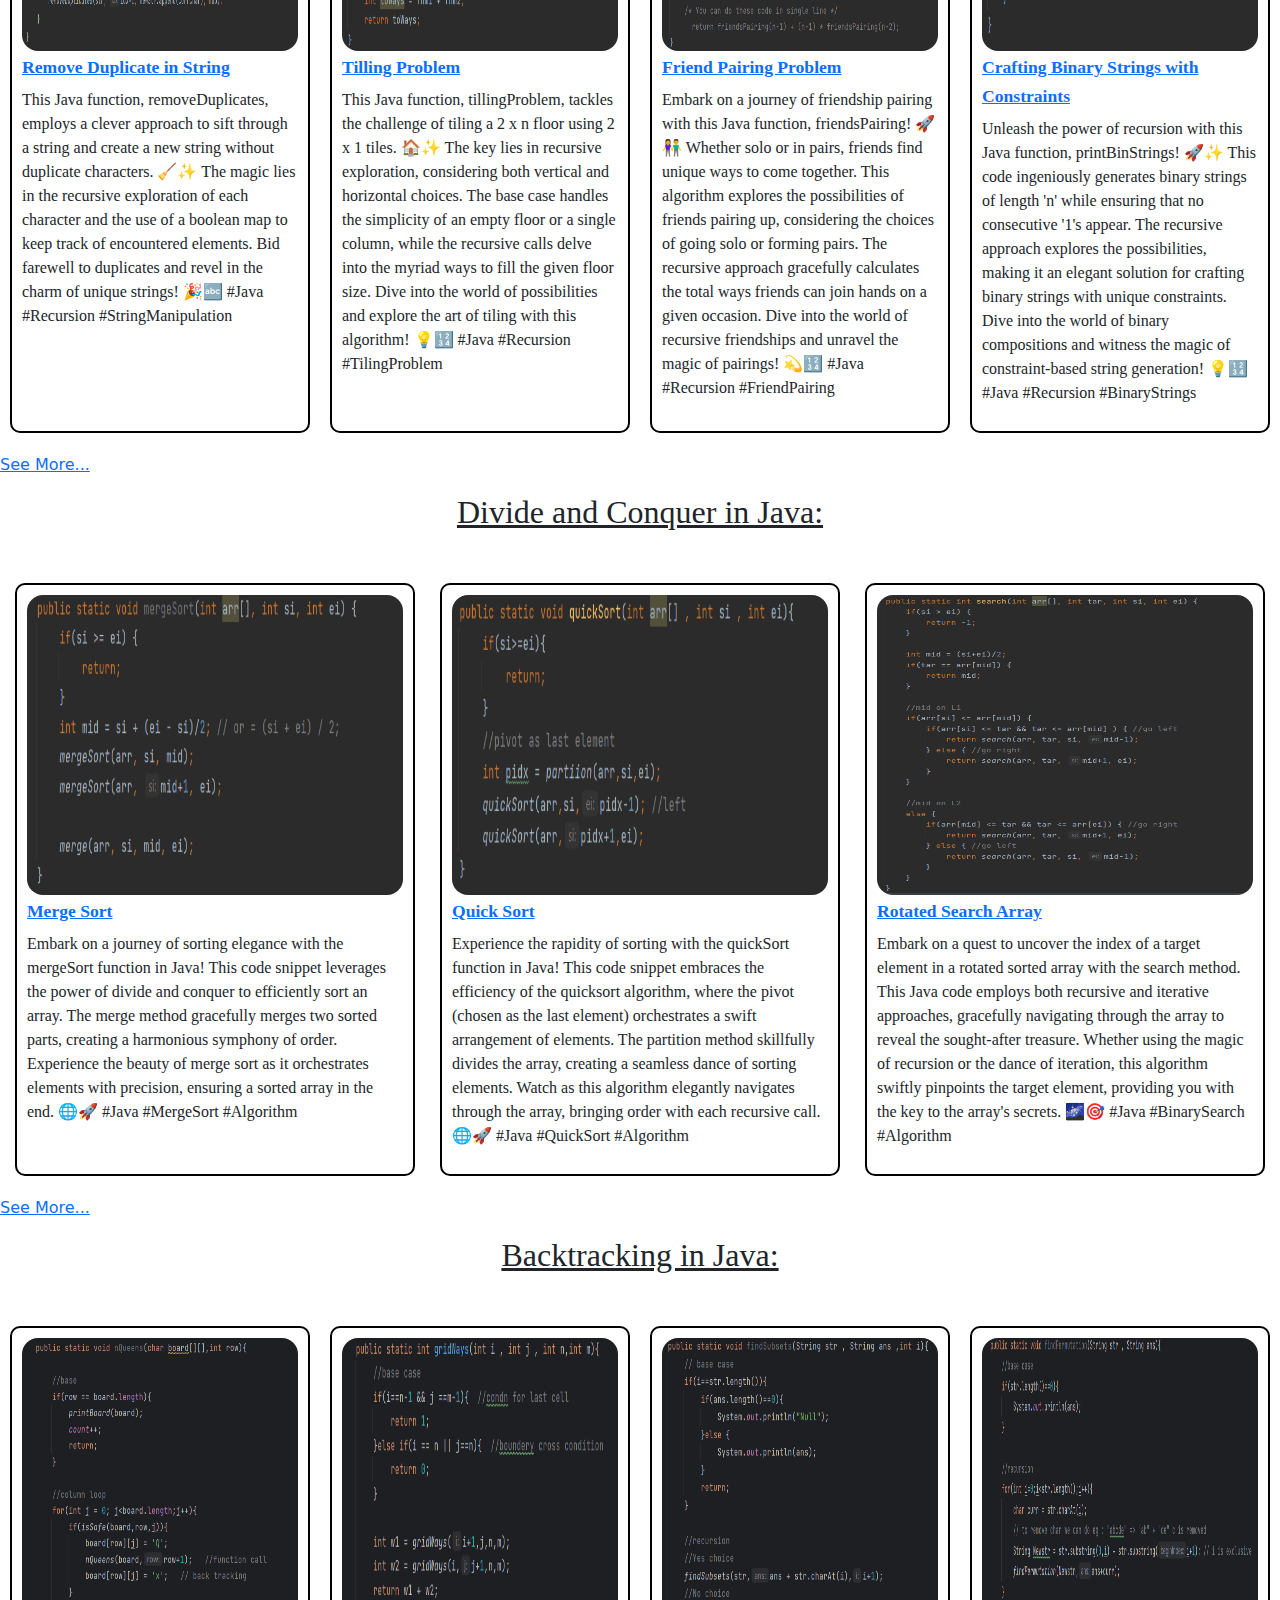
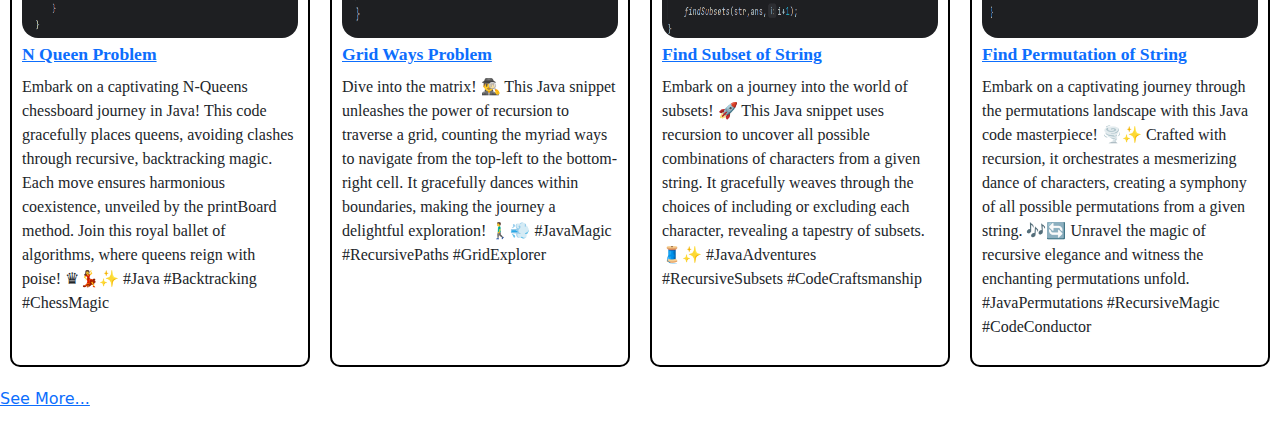
<file: index.html>
<!DOCTYPE html>
<html lang="en">
<head>
    <meta charset="UTF-8">
    <meta name="viewport" content="width=device-width, initial-scale=1.0">
    <title>Document</title>
    <link rel="stylesheet" href="style2.css">
    <link rel="stylesheet" href="https://cdn.jsdelivr.net/npm/bootstrap@5.3.2/dist/css/bootstrap.min.css">
    <script src="https://cdn.jsdelivr.net/npm/bootstrap@5.3.2/dist/js/bootstrap.bundle.min.js"></script>
    <link rel="icon" href="dp.png">
    <link rel="preconnect" href="https://fonts.googleapis.com">
    <link rel="preconnect" href="https://fonts.gstatic.com" crossorigin>
    <link href="https://fonts.googleapis.com/css2?family=Montserrat+Alternates:ital,wght@0,400;1,300&display=swap" rel="stylesheet">
    <link rel="preconnect" href="https://fonts.googleapis.com" />
    <link rel="preconnect" href="https://fonts.gstatic.com" crossorigin />
    <link href="https://fonts.googleapis.com/css2?family=Poppins&display=swap" rel="stylesheet">
    <link
      href="https://fonts.googleapis.com/css2?family=Poppins&display=swap"
      rel="stylesheet"
    />
    <link
      rel="stylesheet"
      href="https://cdnjs.cloudflare.com/ajax/libs/font-awesome/6.4.0/css/all.min.css"
    />
    <link rel="stylesheet" href="https://fonts.googleapis.com/css2?family=Material+Symbols+Outlined:opsz,wght,FILL,GRAD@20..48,100..700,0..1,-50..200" />
</head>
<body>
    <!--Navbar-->
    <nav class="navbar navbar-expand-lg bg-secondary-subtle">
        <div class="container-fluid">
          <a class="navbar-brand" href="#">Sachin's Creation</a>
          <button class="navbar-toggler" type="button" data-bs-toggle="collapse" data-bs-target="#navbarSupportedContent" aria-controls="navbarSupportedContent" aria-expanded="false" aria-label="Toggle navigation">
            <span class="navbar-toggler-icon"></span>
          </button>
          <div class="collapse navbar-collapse" id="navbarSupportedContent">
            <ul class="navbar-nav me-auto mb-2 mb-lg-0">
              <li class="nav-item">
                <a class="nav-link active" aria-current="page" href="#">Home</a>
              </li>
              <li class="nav-item">
                <a class="nav-link" href="https://www.linkedin.com/in/sachin-mhetre-382039233/">LinkedIn</a>
              </li>
              <li class="nav-item dropdown">
                <a class="nav-link dropdown-toggle" href="#" role="button" data-bs-toggle="dropdown" aria-expanded="false">
                  Content
                </a>
                <ul class="dropdown-menu">
                  <li><a class="dropdown-item" href="#arrays">Array</a></li>
                  <li><a class="dropdown-item" href="#sort">Sort</a></li>
                  <li><a class="dropdown-item" href="#twoDarray">2D Array</a></li>
                  <li><a class="dropdown-item" href="#String">Strings</a></li>
                  <li><a class="dropdown-item" href="#Bit_Manipulation">Bit Manipulation</a></li>
                  <li><a class="dropdown-item" href="#Recursion">Recursion</a></li>
                  <li><a class="dropdown-item" href="#Divide_Conquer">Divide and Conquer</a></li>
                  <li><hr class="dropdown-divider"></li>
                  <li><a class="dropdown-item" href="#">Something else here</a></li>
                </ul>
              </li>
              <li class="nav-item">
                <a class="nav-link" href="https://github.com/SachinMhetre678?tab=repositories">Github</a>
              </li>
            </ul>
            <form class="d-flex" role="search">
              <input class="form-control me-2" type="search" placeholder="Search" aria-label="Search">
              <button class="btn btn-outline-success" type="submit">Search</button>
            </form>
          </div>
        </div>
      </nav>
      <!-- Profile -->
    <div class="profile">
        <div class="description">
            <div class="box">
                <p>
                    🚀 Hey, I'm Sachin, a CSE student passionate about Java ☕️ and DSA 🔍. I love 
                    crafting clean code, solving algorithm puzzles, and embracing the power of tech to shape 
                    the future 🌐. Lifelong learner 📚 on a coding adventure! Let's connect and explore together! 👩‍💻✨
                </p>
            </div>
        </div>
        <div class="pic">
            <img src="user.jpeg">
        </div>
    </div>

    <!-- Main Content -->

    <div class="intro"> <h1>I am going to post Java + DSA Course that I studied </h1></div></br>
    <div id="maincontent">
        <h2 class="introduction" id="arrays">Arrays in Java:</h2><br/>
        <div class="array">
            <div class="card" style="border: 2px solid black; border-radius: 0.625rem;">
                <img src="kadones_algo.png" alt="kadanes_algo">
                <h4><a href="https://github.com/SachinMhetre678/Java-DSA/blob/main/Arrays/Kadanes_Algo.java">Kadanes Algorithm</a></h4>
                <p>Implementing's Algorithm in Java: Discover the maximum subarray sum 
                    efficiently with this concise Java code. Ideal for understanding and solving problems
                    related to dynamic programming and array manipulation. Explore the power of algorithmic 
                    thinking and boost your programming skills! 💻🚀 #Java #Algorithms #Coding.
                </p>
            </div>
            <div class="card" style="border: 2px solid black; border-radius: 0.625rem;">
                <img src="stocks.png" alt="stock_problem">
                <h4><a href="https://github.com/SachinMhetre678/Java-DSA/blob/main/Arrays/Stocks.java">Stock Problem</a></h4>
                <p>Maximize Your Profits: This Java code helps you find the best time to 
                    buy and sell stocks within a given set of prices over the last 5 days. 
                    Discover the optimal profit by identifying the lowest buying day and 
                    the highest selling day. Boost your trading decisions with this efficient 
                    stock algorithm! 💹📈 #Java #Stocks #Algorithm.
                </p>
            </div>
            <div class="card" style="border: 2px solid black; border-radius: 0.625rem;">
                <img src="trapping_rainwater.png" alt="Trapping_Rainwater">
                <h4><a href="https://github.com/SachinMhetre678/Java-DSA/blob/main/Arrays/Trapping_Rainwater.java">Trapping Rainwater Problem</a></h4>
                <p>Rainwater Trapping Mastery: Unlock the solution to the classic problem of
                    trapping rainwater with this Java code. Using auxiliary arrays, it efficiently
                    calculates the trapped water between building heights. Elevate your problem-solving
                    skills with this elegant algorithm! 💧🏠 #Java #Algorithm #RainwaterTrapping.
                </p>
            </div>
        </div>
        <p><a href="https://github.com/SachinMhetre678/Java-DSA/tree/main/Arrays"> See More ...</a></p>
     </div>

     
     <h2 class="introduction" id="sort">Basic Sort in Java:</h2><br/>
        <div class="sort">
            <div class="card" style="border: 2px solid black; border-radius: 0.625rem;">
                <img src="Bubble_sort.png" alt="Bubble_Sort">
                    <h4><a href="https://github.com/SachinMhetre678/Java-DSA/blob/main/Basics%20Sorting/bubblesort.java">Bubble Sort</a></h4>
                    <p>
                        Bubble Sort Basics: Uncover the simplicity of the Bubble Sort algorithm with this 
                        Java code. Watch as elements 'bubble' into their correct positions, making it easy 
                        to understand and implement. Perfect for beginners exploring sorting algorithms. 
                        Time Complexity: O(n^2), Space Complexity: O(N)
                        🧑‍💻🔄 #Java #BubbleSort #Algorithm.
                    </p>
            </div>
            <div class="card" style="border: 2px solid black; border-radius: 0.625rem;">
                <img src="selection_sort.png" alt="Selection_Sort">
                    <h4><a href="https://github.com/SachinMhetre678/Java-DSA/blob/main/Basics%20Sorting/selectionsort.java">Selection Sort</a></h4>
                   <p>
                        Selection Sort Brilliance: Explore the Selection Sort algorithm with this Java code! 
                        Efficiently sorting elements by selecting the smallest and placing it in its correct 
                        position. Time Complexity: O(n^2), Space Complexity: O(1). Enhance your sorting skills
                         with this intuitive algorithm! 🧑‍💻🔍 #Java #SelectionSort #Algorithm.
                   </p>
            </div>
            <div class="card" style="border: 2px solid black; border-radius: 0.625rem;">
                <img src="insertion_sort.png" alt="Insertion Sort">
                    <h4><a href="https://github.com/SachinMhetre678/Java-DSA/blob/main/Basics%20Sorting/insertionsort.java">Insertion Sort</a></h4>
                    <p>
                        Insertion Sort Insight: Dive into the world of Insertion Sort with this Java code! 
                        Seamlessly sorting elements by inserting each one into its proper place. 
                        Time Complexity: O(n^2), Space Complexity: O(1). Elevate your sorting game with this 
                        elegant and intuitive algorithm! 🧑‍💻📑 #Java #InsertionSort #Algorithm.
                    </p>
            </div>
            <div class="card" style="border: 2px solid black; border-radius: 0.625rem;">
                <img src="Counting_Sort.png" alt="Counting_Sort">
                <h4><a href="https://github.com/SachinMhetre678/Java-DSA/blob/main/Basics%20Sorting/countingsort.java">Counting Sort</a></h4>
                <p>
                Counting Sort Mastery: Unleash the power of Counting Sort with this Java code! Effortlessly 
                sorting elements by counting occurrences and determining their positions. Time Complexity: O(n + k), 
                Space Complexity: O(k), where 'k' is the range of input values. Level up your sorting skills with this
                efficient algorithm! 🧑‍💻📊 #Java #CountingSort #Algorithm.
                </p>
            </div>
        </div>
        <p><a href="https://github.com/SachinMhetre678/Java-DSA/tree/main/Basics%20Sorting"> See More ...</a></p>


        <h2  id="twoDarray" class="introduction">2D Array in Java:</h2><br/>
            <div class="twoDarray">
                <div class="card" style="border: 2px solid black; border-radius: 0.625rem;">
                    <img src="Diagonal_Sum.png" alt="Diagonal_Sum_Problem">
                    <h4><a href="https://github.com/SachinMhetre678/Java-DSA/blob/main/2D%20Arrays/diagonalSum.java">Diagonal Sum Problem</a></h4>
                    <p>
                        Diagonal Sum Delight: Compute the sum of both primary and secondary diagonals in a 2D array
                         effortlessly with this Java code. Optimized for efficiency, it sums up diagonal elements 
                         with a clear and concise approach. Time Complexity: O(n), Space Complexity: O(1). Elevate
                          your matrix manipulation skills with this elegant algorithm! 🧑‍💻🔢 #Java #MatrixManipulation #DiagonalSum
                    </p>
                </div>
                <div class="card" style="border: 2px solid black; border-radius: 0.625rem;">
                    <img src="Spiral_Matrix_Print.png" alt="Spiarl_Matrix_print_Problem">
                    <h4><a href="https://github.com/SachinMhetre678/Java-DSA/blob/main/2D%20Arrays/spiralmatrix.java">Spiarl Matrix print Problem</a></h4>
                    <p>
                        Spiral Matrix Magic: Print the elements of a 2D matrix in a spiral pattern with this Java code. 
                        An elegant approach to traverse and display matrix elements in a visually appealing spiral order. 
                        Time Complexity: O(m * n), Space Complexity: O(1). Elevate your matrix manipulation skills with 
                        this algorithmic gem! 🧑‍💻🔄 #Java #SpiralMatrix #Algorithm.
                    </p>
                </div>
                <div class="card" style="border: 2px solid black; border-radius: 0.625rem;">
                    <img src="StairCase_Search.png">
                    <h4><a href="https://github.com/SachinMhetre678/Java-DSA/blob/main/2D%20Arrays/staircaseSearch.java">StairCase Search</a></h4>
                    <p>
                        Staircase Search Success: Efficiently locate a key in a staircase-like 2D matrix with this Java code. 
                        Navigate through rows and columns strategically to swiftly find the desired element. 
                        Time Complexity: O(m + n), Space Complexity: O(1). Elevate your search algorithm skills with this intuitive 
                        approach! 🧑‍💻🔍 #Java #SearchAlgorithm #StaircaseSearch.
                    </p>
                </div>
            </div>
        <p><a href="https://github.com/SachinMhetre678/Java-DSA/tree/main/2D%20Arrays"> See More ...</a></p>


        <h2  id="String" class="introduction">Strings in Java:</h2><br/>
            <div class="string">
                <div class="card" style="border: 2px solid black; border-radius: 0.625rem;">
                    <img src="Shortest_path.png" alt="shortest path using strings">
                    <h4><a href="https://github.com/SachinMhetre678/Java-DSA/blob/main/Strings/Shortest_Path.java">Shortest Path</a></h4>
                    <p>
                        Embark on a journey through a 2D plane using a series of directions (N, S, E, W) with this Java code! 
                        🗺️ Calculate the shortest path to reach your destination using the displacement formula. 🚀 Ideal for 
                        understanding basic navigation and mathematical calculations in programming. 🧭💻 #Java #Navigation #Algorithm
                    </p>
                </div>
                <div class="card" style="border: 2px solid black; border-radius: 0.625rem;">
                    <img src="convert_uppercase_to_lowercase.png" alt="Convert letter Uppercase to Lowercase">
                    <h4><a href="https://github.com/SachinMhetre678/Java-DSA/blob/main/Strings/Convert_first_letter_to_Uppercase.java">Convert letter Uppercase to Lowercase</a></h4>
                    <p>
                        Elevate the style of your text with this Java code! 🌟✨ Capitalize the first letter of each word in a sentence,
                        creating a polished and professional look. Perfect for enhancing user interfaces and presenting clean, well-formatted 
                        content. 💻🔤 #Java #StringManipulation #TextFormatting
                    </p>
                </div>
                <div class="card" style="border: 2px solid black; border-radius: 0.625rem;">
                    <img src="Largest_String.png" alt="Largest String using String">
                    <h4><a href="https://github.com/SachinMhetre678/Java-DSA/blob/main/Strings/Largest_String.java">Check Largest String </a></h4>
                    <p>
                        Delve into lexicographic comparison with this Java code! 🧐 Compare an array of strings and find the 
                        lexicographically largest one. Ideal for sorting words or identifying the highest value in alphabetical 
                        order. Boost your string-handling skills with this efficient and straightforward algorithm! 💻🔤 #Java 
                        #StringComparison #LexicographicOrder 
                    </p>
                </div>
                <div class="card" style="border: 2px solid black; border-radius: 0.625rem;">
                    <img src="String Compression.png" alt="String Compression">
                    <h4><a href="https://github.com/SachinMhetre678/Java-DSA/blob/main/Strings/String_Comparession.java">String Compression</a></h4>
                    <p>
                        Efficiently compress strings with this Java code! 🚀🔤 Given a string, it counts consecutive repeated 
                        characters and represents them in a compressed format. Ideal for reducing redundancy in data or storage
                         optimization. Enhance your string manipulation skills with this handy compression algorithm! 💻📉 #Java 
                         #StringCompression #Algorithm
                    </p>
                </div>
            </div>
            <p><a href="https://github.com/SachinMhetre678/Java-DSA/tree/main/Strings">See More...</a></p>

        <!-- Bit Manipulation -->
        <h2  id="Bit_Manipulation" class="introduction">Bit Manipulation in Java:</h2><br/>
            <div class="bit_manipulation">
                <div class="card" style="border: 2px solid black; border-radius: 0.625rem;">
                    <img src="alloperation.png" alt="ALL Operation of Bit Manipulation">
                    <h4><a href="https://github.com/SachinMhetre678/Java-DSA/blob/main/Bit Manipulation/All_Operation.java">All Operation</a></h4>
                    <p>
                        Perform bitwise operations with this Java code! 💻🔍 It includes functions to check if a number is odd
                         or even, get the value of a specific bit, set/clear/update a bit, clear a range of bits, and calculate 
                         fast exponentiation. Explore the world of bitwise manipulation and optimize your algorithms with these 
                         efficient operations! 🚀🔢 #Java #BitManipulation #Algorithm
                    </p>
                </div>
                <div class="card" style="border: 2px solid black; border-radius: 0.625rem;">
                <img src="Odd_Even.png" alt="Finding Odd and even using Bit Manipulation">
                <h4><a href="https://github.com/SachinMhetre678/Java-DSA/blob/main/Bit Manipulation/All_Operation.java">Find Odd and Even</a></h4>
                <p>
                    Determine if a number is odd or even using bitwise operations! 🤖🔍 This Java code uses a bit mask to check 
                    the least significant bit (LSB), providing a fast and efficient method for odd/even classification. Enhance 
                    your understanding of bitwise manipulation for quick parity checks! 🚀🔢 #Java #BitManipulation #OddOrEven
                </p>
               </div>
                <div class="card" style="border: 2px solid black; border-radius: 0.625rem;">
                <img src="FastExpo.png" alt="Caluclation expo fast">
                <h4><a href="https://github.com/SachinMhetre678/Java-DSA/blob/main/Bit Manipulation/All_Operation.java">Calculate Exponential</a></h4>
                <p>
                    Accelerate your exponential calculations with this Java code! ⚡💡 Using bitwise manipulation, this algorithm 
                    efficiently computes the exponentiation of a number. The code exploits the binary representation of the exponent, 
                    making it faster and more resource-effective. Boost your understanding of bitwise operations and expedite your 
                    exponential computations! 🚀🔢 #Java #BitManipulation #ExponentialCalculation
                </p>
            </div>
         </div>
        <p><a href="https://github.com/SachinMhetre678/Java-DSA/blob/main/Bit Manipulation/All_Operation.java">See More...</a></p></button>

        <!-- Recursion -->

        <h2  id="Recursion" class="introduction">Basics Recursion in Java:</h2><br/>
           <div class="Recursion">
            <div class="card" style="border: 2px solid black; border-radius: 0.625rem;">
                <img src="Removes_Duplicate.png" alt="Remove Duplicate">
                <h4><a href="https://github.com/SachinMhetre678/Java-DSA/blob/main/Recursion%20Basics/Remove_Duplicate.java">Remove Duplicate in String</a></h4>
                <p>
                    This Java function, removeDuplicates, employs a clever approach to sift through a string and create a new string without
                    duplicate characters. 🧹✨ The magic lies in the recursive exploration of each character and the use of a boolean map 
                    to keep track of encountered elements. Bid farewell to duplicates and revel in the charm of unique strings! 🎉🔤 #Java #Recursion #StringManipulation
                </p>
            </div>
            <div class="card" style="border: 2px solid black; border-radius: 0.625rem;">
                <img src="Tilling Problem.png" alt="Tilling Problem">
                <h4><a href="https://github.com/SachinMhetre678/Java-DSA/blob/main/Recursion%20Basics/tilling_Problem.java">Tilling Problem</a></h4>
                <p>
                    This Java function, tillingProblem, tackles the challenge of tiling a 2 x n floor using 2 x 1 tiles. 🏠✨ The key lies 
                    in recursive exploration, considering both vertical and horizontal choices. The base case handles the simplicity of an 
                    empty floor or a single column, while the recursive calls delve into the myriad ways to fill the given floor size. Dive 
                    into the world of possibilities and explore the art of tiling with this algorithm! 💡🔢 #Java #Recursion #TilingProblem
                </p>
            </div>
            <div class="card" style="border: 2px solid black; border-radius: 0.625rem;">
                <img src="friend Pairing.png" alt="fried Pairing">
                <h4><a href="https://github.com/SachinMhetre678/Java-DSA/blob/main/Recursion%20Basics/Friends_Pairing.java">Friend Pairing Problem</a></h4>
                <p>
                    Embark on a journey of friendship pairing with this Java function, friendsPairing! 🚀👫 Whether solo or in pairs, friends 
                    find unique ways to come together. This algorithm explores the possibilities of friends pairing up, considering the choices 
                    of going solo or forming pairs. The recursive approach gracefully calculates the total ways friends can join hands on a given 
                    occasion. Dive into the world of recursive friendships and unravel the magic of pairings! 💫🔢 #Java #Recursion #FriendPairing
                </p>
            </div>
            <div class="card" style="border: 2px solid black; border-radius: 0.625rem;">
                <img src="print binString.png" alt="Print Binary String">
                <h4><a href="https://github.com/SachinMhetre678/Java-DSA/blob/main/Recursion Basics/Bin_String.java">Crafting Binary Strings with Constraints</a></h4>
                <p>
                    Unleash the power of recursion with this Java function, printBinStrings! 🚀✨ This code ingeniously generates binary strings 
                    of length 'n' while ensuring that no consecutive '1's appear. The recursive approach explores the possibilities, making it an 
                    elegant solution for crafting binary strings with unique constraints. Dive into the world of binary compositions and witness 
                    the magic of constraint-based string generation! 💡🔢 #Java #Recursion #BinaryStrings
                </p>
            </div>
          </div>  
          <p><a href="https://github.com/SachinMhetre678/Java-DSA/blob/main/Recursion Basics/Bin_String.java">See More...</a></p>

         <!-- Divde and Conquer -->

          <h2  id="Divide_Conquer" class="introduction">Divide and Conquer in Java:</h2><br/>
          <div class="divide_conquer">
              <div class="card" style="border: 2px solid black; border-radius: 0.625rem;">
                  <img src="merge sort.png" alt="Merge Sort">
                  <h4><a href="https://github.com/SachinMhetre678/Java-DSA/blob/main/Recursion Basics/Bin_String.java">Merge Sort</a></h4>
                  <p>
                      Embark on a journey of sorting elegance with the mergeSort function in Java! This code snippet leverages the power of divide 
                      and conquer to efficiently sort an array. The merge method gracefully merges two sorted parts, creating a harmonious symphony 
                      of order. Experience the beauty of merge sort as it orchestrates elements with precision, ensuring a sorted array in the end. 
                      🌐🚀 #Java #MergeSort #Algorithm
                  </p>
              </div>
              <div class="card" style="border: 2px solid black; border-radius: 0.625rem;">
                  <img src="quick sort.png" alt="Quick Sort">
                  <h4><a href="https://github.com/SachinMhetre678/Java-DSA/blob/main/Recursion Basics/Bin_String.java">Quick Sort</a></h4>
                  <p>
                      Experience the rapidity of sorting with the quickSort function in Java! This code snippet embraces the efficiency of the quicksort 
                      algorithm, where the pivot (chosen as the last element) orchestrates a swift arrangement of elements. The partition method skillfully 
                      divides the array, creating a seamless dance of sorting elements. Watch as this algorithm elegantly navigates through the array, bringing 
                      order with each recursive call. 🌐🚀 #Java #QuickSort #Algorithm
                  </p>
              </div>
              <div class="card" style="border: 2px solid black; border-radius: 0.625rem;">
                  <img src="rotated search array.png" alt="rotated search array">
                  <h4><a href="https://github.com/SachinMhetre678/Java-DSA/blob/main/Recursion Basics/Bin_String.java">Rotated Search Array</a></h4>
                  <p>
                      Embark on a quest to uncover the index of a target element in a rotated sorted array with the search method. This Java code employs 
                      both recursive and iterative approaches, gracefully navigating through the array to reveal the sought-after treasure. Whether using 
                      the magic of recursion or the dance of iteration, this algorithm swiftly pinpoints the target element, providing you with the key to 
                      the array's secrets. 🌌🎯 #Java #BinarySearch #Algorithm
                  </p>
              </div>
          </div>
          <p><a href="https://github.com/SachinMhetre678/Java-DSA/tree/main/Divde_and_Conquer">See More...</a></p>
          
          <!-- Backtracking -->

          <h2  id="backtracking" class="introduction">Backtracking in Java:</h2><br/>
            <div class="backtracking">
                <div class="card" style="border: 2px solid black; border-radius: 0.625rem;">
                    <img src="backtracking.png" alt="N_Queen">
                    <h4><a href="https://github.com/SachinMhetre678/Java-DSA/blob/main/Backtracking/N_Queen.java">N Queen Problem</a></h4>
                    <p>
                        Embark on a captivating N-Queens chessboard journey in Java! This code gracefully places queens, avoiding clashes through recursive, 
                        backtracking magic. Each move ensures harmonious coexistence, unveiled by the printBoard method. Join this royal ballet of algorithms, 
                        where queens reign with poise! ♛💃✨ #Java #Backtracking #ChessMagic
                    </p>
                </div>
                <div class="card" style="border: 2px solid black; border-radius: 0.625rem;">
                    <img src="gridway.png" alt="Grid Way">
                    <h4><a href="https://github.com/SachinMhetre678/Java-DSA/blob/main/Backtracking/Grid_Ways.java">Grid Ways Problem</a></h4>
                    <p>
                        Dive into the matrix! 🕵️‍♂️ This Java snippet unleashes the power of recursion to traverse a grid, counting the myriad ways to 
                        navigate from the top-left to the bottom-right cell. It gracefully dances within boundaries, making the journey a delightful 
                        exploration! 🚶‍♂️💨 #JavaMagic #RecursivePaths #GridExplorer
                    </p>
                </div>
                <div class="card" style="border: 2px solid black; border-radius: 0.625rem;">
                    <img src="findsubset.png" alt="Find Subset of String">
                    <h4><a href="https://github.com/SachinMhetre678/Java-DSA/blob/main/Backtracking/Find_Subset.java">Find Subset of String</a></h4>
                    <p>
                        Embark on a journey into the world of subsets! 🚀 This Java snippet uses recursion to uncover all possible combinations of 
                        characters from a given string. It gracefully weaves through the choices of including or excluding each character, revealing 
                        a tapestry of subsets. 🧵✨ #JavaAdventures #RecursiveSubsets #CodeCraftsmanship
                    </p>
                </div>
                <div class="card" style="border: 2px solid black; border-radius: 0.625rem;">
                    <img src="findpermutation.png" alt="Find Permutation of String">
                    <h4><a href="https://github.com/SachinMhetre678/Java-DSA/blob/main/Backtracking/Find_Permutation.java">Find Permutation of String</a></h4>
                    <p>
                        Embark on a captivating journey through the permutations landscape with this Java code masterpiece! 🌪️✨ Crafted with recursion, 
                        it orchestrates a mesmerizing dance of characters, creating a symphony of all possible permutations from a given string. 🎶🔄 Unravel 
                        the magic of recursive elegance and witness the enchanting permutations unfold. #JavaPermutations #RecursiveMagic #CodeConductor
                    </p>
                </div>
            </div>
            <p><a href="https://github.com/SachinMhetre678/Java-DSA/tree/main/Backtracking">See More...</a></p>
    </div>  <!--main content -->
</body>
</html>
</file>
<file: style2.css>
/* *{
    background-color: #EEEEEE;
} */

.profile{
    height: 42rem;
    display: flex;
    background-color: #DBE2EF;
    justify-content: space-evenly; 
}

.description{
    height: 42rem;
    background-color: #DBE2EF;
    width: 750px;
}

.box{
    margin-top: 250px;
    margin-left: 150px;
    /* width: 500px; */
    height: 150px;
    text-align: center;
    background-color: #DBE2EF;
} 

.box p{
    background-color: #DBE2EF;
    font-weight: 600;
    text-align: center;
    word-spacing: 4px;
    letter-spacing: 1px;
    font-family: 'Montserrat Alternates', sans-serif;
}

.pic{
    margin-top: 80px;
    margin-left: 100px;
    margin-right: 80px;
    width: 500px;
    height: 500px;
    background-color: #DBE2EF;
    border-radius: 50%;
    box-shadow: 1px 1px 180px #31304D;
}

.pic img{
    height: 500px;
    object-fit: cover;
    border-radius: 50%;
}

.intro{
    font-family:'Courier New', Courier, monospace;
    text-align: center;
    text-decoration: underline;
    justify-content: center;
    padding-top: 40px;
}

.introduction{
    text-decoration: underline;
    text-align: center;
    font-family :Georgia, 'Times New Roman', Times, serif;
}

.card{
    width: 25rem;
    display: space-evenly;
    padding: 0.625rem;
    border: 2px solid black;
    border-radius: 1.5rem;
    margin: 0.625rem;
    /* color: white; */
    font-family: 'Times New Roman';
    font-size: 16px;
    font-weight: 500;
    
}

.array{
    padding: 0.625rem 0 0.625rem;
    display: flex;
    justify-content: space-evenly;
}

img{
    height: 18.75rem;
    width: 100%;
    border-radius: 1rem;
}

.card:hover{
    box-shadow: 1px 1px 18px red;
    transition: 1s;
}

.card a{
    font-size: 1.1rem;
    font-weight: 600;
}

.sort{
    padding: 0.625rem 0 0.625rem;
    display: flex ;
    justify-content: space-evenly;
}

.twoDarray{
    padding: 0.625rem 0;
    display: flex ;
    justify-content: space-evenly;
}

.card:hover{
    box-shadow: 1px 1px 18px red;
    transition: 1s;
}

.string{
    padding: 0.625rem 0;
    display: flex;
    justify-content: space-evenly;
}

.bit_manipulation{
    padding: 0.625rem 0;
    display: flex;
    justify-content: space-evenly;
}

.Recursion{
    padding: 0.625rem 0;
    display: flex;
    justify-content: space-evenly;
}

.divide_conquer{
    padding: 0.625rem 0;
    display: flex;
    justify-content: space-evenly;
}

.backtracking{
    padding: 0.625rem 0;
    display: flex;
    justify-content: space-evenly;
}

@media (min-width:330px) and (max-width : 440px)  {
    .description{
        margin-right: 10px;
        width: 100px;
    }
    .box {
        font-size: 12px;
        margin-top: 450px;
        width: 600px;
        padding-right: 200px;
        margin-left: 5px;
        padding-left: 100px;
    }

    .box p{
        word-spacing: 8px;
        letter-spacing: 1px;
    }

    .pic{
        height: 300px;
        width: 300px;
        margin-left: 0px;
        margin-right: 110px;
    }

    .pic img{
        height: 300px;
        width: 300px;
    }
    .array{
        flex-wrap: wrap;
    }

    .sort{
        flex-wrap: wrap;
    }

    .twoDarray{
        flex-wrap: wrap;
    }

    .string{
        flex-wrap: wrap;
    }

    .bit_manipulation{
        flex-wrap: wrap;
    }

    .Recursion{
        flex-wrap: wrap;
    }

    .divide_conquer{
        flex-wrap: wrap;
    }

    .backtracking{
        flex-wrap: wrap;
    }
    
}
</file>
